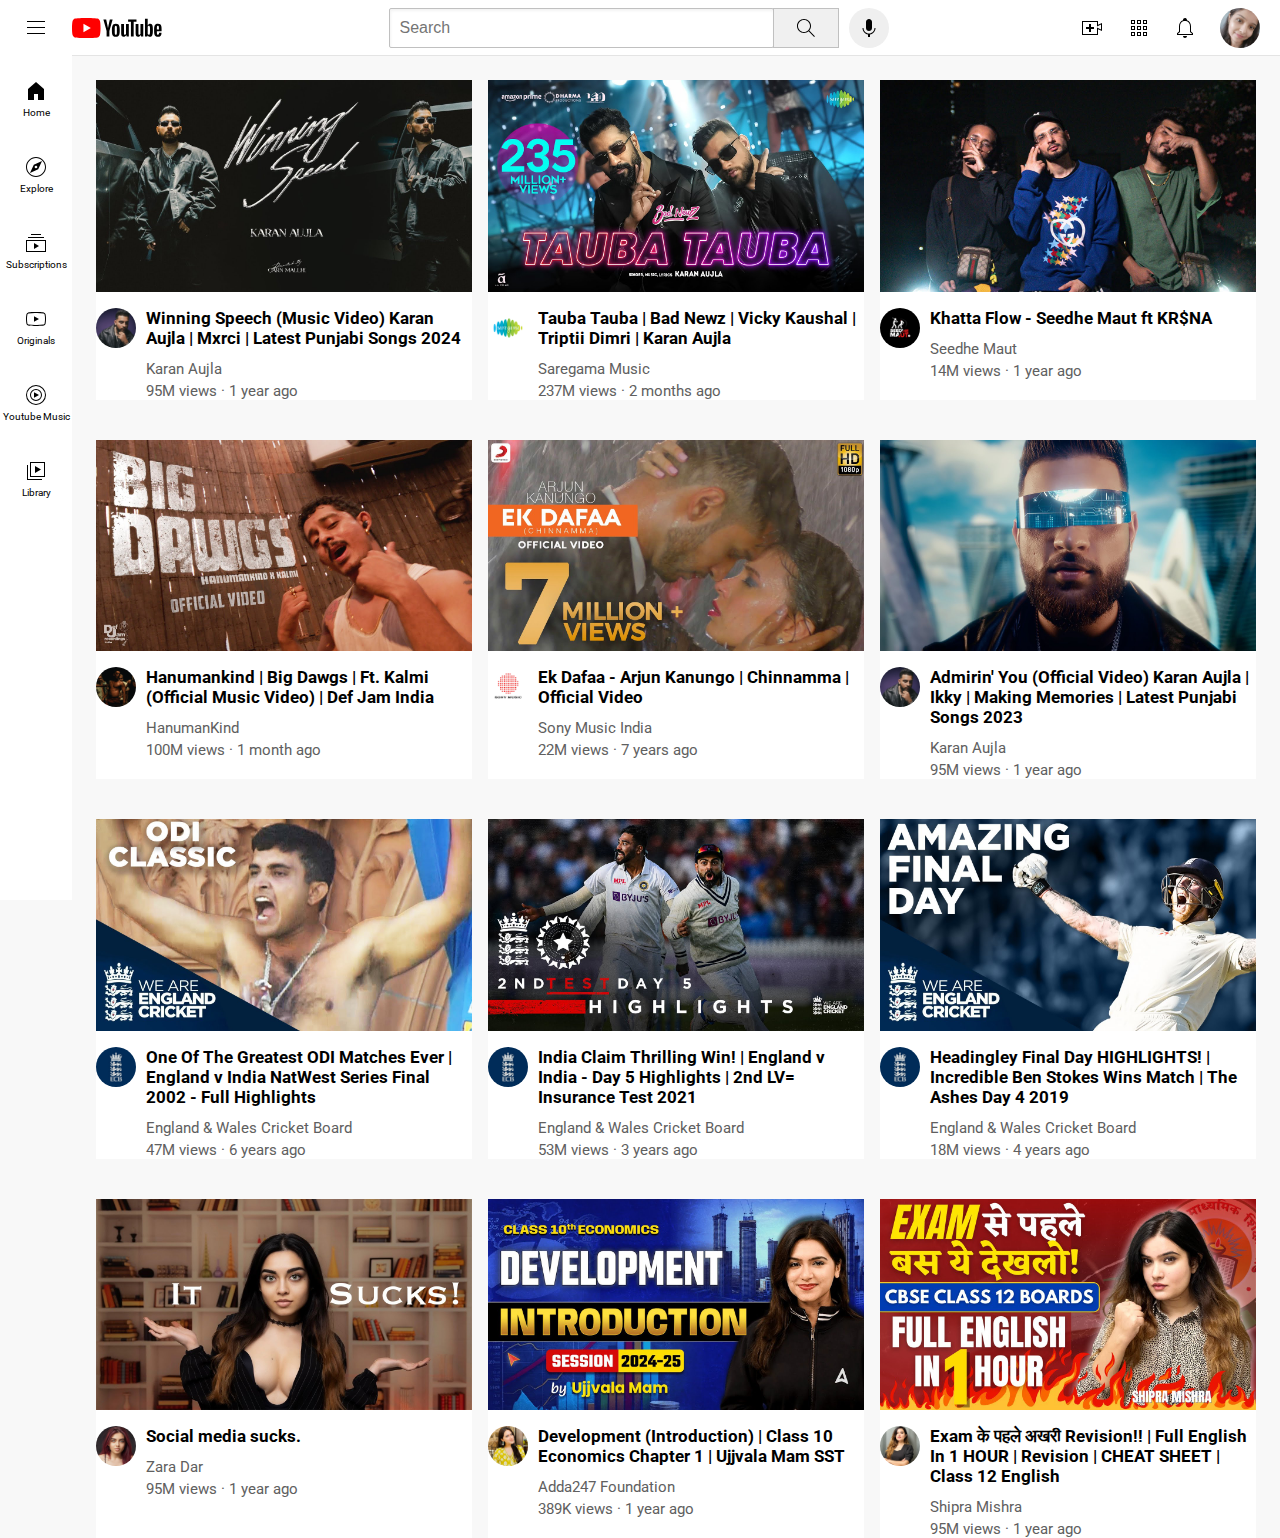
<file: index.html>
<!DOCTYPE html>
<html>
    <head>
        <title>
            Youthoob
        </title>
        <link rel="stylesheet" href="Styles/header.css">
        <link rel="stylesheet" href="Styles/general.css">
        <link rel="stylesheet" href="Styles/video.css">
        <link rel="stylesheet" href="Styles/sidebar.css">



        <link rel="preconnect" href="https://fonts.googleapis.com">
        <link rel="preconnect" href="https://fonts.gstatic.com" crossorigin>
        <link href="https://fonts.googleapis.com/css2?family=Roboto:ital,wght@0,100;0,300;0,400;0,500;0,700;0,900;1,100;1,300;1,400;1,500;1,700;1,900&display=swap" rel="stylesheet">


    </head>
    <body style="margin:0;">

        <div class="head">

            <div class="left">
                <img class="hamburger-menu" src="Icons/hamburger-menu.svg">
                <img class="youtube-logo" src="Icons/youtube-logo.svg">
            </div>

            <div class="mid">
                <input class="search-box" type="text" placeholder="Search">
                <button class="search-button">
                    <img class="search-icon" src="Icons/search.svg">
                    <div class="tooltip">Search</div>
                </button>
                <button class="voice-button">
                    <img class="voice-search-icon" src="Icons/voice-search-icon.svg">
                </button>
            </div>

            <div class="right">
                <img class="upload-icon" src="Icons/upload.svg">
                <img class="youtube-apps-icon" src="Icons/youtube-apps.svg">
                <img class="notifications-icon" src="Icons/notifications.svg">
                <img class="page-owner" src="Icons/IMG_20240318_231017_993.jpg">
            </div>
        </div>


        
        <div class="sidebar">
            <div class="sidebar-link">
                <img src="Icons/home.svg">
                <div>Home</div>
            </div>
            <div class="sidebar-link">
                <img src="Icons/explore.svg">
                <div>Explore</div>
            </div>
            <div class="sidebar-link">
                <img src="Icons/subscriptions.svg">
                <div>Subscriptions</div>
            </div>
            <div class="sidebar-link">
                <img src="Icons/originals.svg">
                <div>Originals</div>
            </div>
            <div class="sidebar-link">
                <img src="Icons/youtube-music.svg">
                <div>Youtube Music</div>
            </div>
            <div class="sidebar-link">
                <img src="Icons/library.svg">
                <div>Library</div>
            </div>
        </div>



        <div class="body-data">

            <div class="video-preview">
                <div class="video-thumbnail">
                    <a href="https://youtu.be/vsWxs1tuwDk?si=ClCHzprWyJF8ktkU" target="_blank">
                        <img class="thmb1"src="Thumbnails\1.jpg">
                    </a>
                </div>
                <div class="video-desc">
                    <div class="channel-dp">
                        <img class="dp1" src="DPs/1.jpeg">
                    </div>
                    <div class="video-info">
                        <p class="video-title">Winning Speech (Music Video) Karan Aujla | Mxrci | Latest Punjabi Songs 2024</p>
                        <p class="video-author">Karan Aujla</p>
                        <p class="video-stats">95M views &#183; 1 year ago</p>
                    </div>
                </div>
            </div>


            <div class="video-preview">
                <div class="video-thumbnail">
                    <a href="https://youtu.be/LK7-_dgAVQE?si=guePpLvP9ahJf3jN" target="_blank">
                        <img class="thmb1"src="Thumbnails\2.jpg">
                    </a>
                </div>
                <div class="video-desc">
                    <div class="channel-dp">
                        <img class="dp1" src="DPs/2.jpeg">
                    </div>
                    <div class="video-info">
                        <p class="video-title">Tauba Tauba | Bad Newz | Vicky Kaushal | Triptii Dimri | Karan Aujla</p>
                        <p class="video-author">Saregama Music</p>
                        <p class="video-stats">237M views &#183; 2 months ago</p>
                    </div>
                </div>
            </div>
        


            <div class="video-preview">
                <div class="video-thumbnail">
                    <a href="https://youtu.be/qVcHlaFZf6A?si=lEZV26t6yNMQ0b-v" target="_blank">
                        <img class="thmb1"src="Thumbnails\3.jpg">
                    </a>
                </div>
                <div class="video-desc">
                    <div class="channel-dp">
                        <img class="dp1" src="DPs/3.jpeg">
                    </div>
                    <div class="video-info">
                        <p class="video-title">Khatta Flow - Seedhe Maut ft KR$NA</p>
                        <p class="video-author">Seedhe Maut</p>
                        <p class="video-stats">14M views &#183; 1 year ago</p>
                    </div>
                </div>
            </div>
        


            <div class="video-preview">
                <div class="video-thumbnail">
                    <a href="https://youtu.be/hOHKltAiKXQ?si=KoQGl09O_vN626sR" target="_blank"><img class="thmb1"src="Thumbnails\4.jpg"></a>
                </div>
                <div class="video-desc">
                    <div class="channel-dp">
                        <img class="dp1" src="DPs/4.jpeg">
                    </div>
                    <div class="video-info">
                        <p class="video-title">Hanumankind | Big Dawgs | Ft. Kalmi (Official Music Video) | Def Jam India</p>
                        <p class="video-author">HanumanKind</p>
                        <p class="video-stats">100M views &#183; 1 month ago</p>
                    </div>
                </div>
            </div>
        


            <div class="video-preview">
                <div class="video-thumbnail">
                    <a href="https://youtu.be/L3HabXRXfmw?si=MoDUVdoK1FlmoTXO" target="_blank"><img class="thmb1"src="Thumbnails\5.jpg"></a>
                </div>
                <div class="video-desc">
                    <div class="channel-dp">
                        <img class="dp1" src="DPs/5.jpeg">
                    </div>
                    <div class="video-info">
                        <p class="video-title">Ek Dafaa - Arjun Kanungo | Chinnamma | Official Video</p>
                        <p class="video-author">Sony Music India</p>
                        <p class="video-stats">22M views &#183; 7 years ago</p>
                    </div>
                </div>
            </div>
        


            <div class="video-preview">
                <div class="video-thumbnail">
                    <a href="https://youtu.be/k85UB5b6pJU?si=f639_wlaH_Q-jUra" target="_blank"><img class="thmb1"src="Thumbnails\6.jpg"></a>
                </div>
                <div class="video-desc">
                    <div class="channel-dp">
                        <img class="dp1" src="DPs/1.jpeg">
                    </div>
                    <div class="video-info">
                        <p class="video-title">Admirin' You (Official Video) Karan Aujla | Ikky | Making Memories | Latest Punjabi Songs 2023</p>
                        <p class="video-author">Karan Aujla</p>
                        <p class="video-stats">95M views &#183; 1 year ago</p>
                    </div>
                </div>
            </div>
        


            <div class="video-preview">
                <div class="video-thumbnail">
                    <a href="https://youtu.be/d5LIyNlq2KY?si=LoXirxERm6J3-5eI" target="_blank"><img class="thmb1"src="Thumbnails\7.jpg"></a>
                </div>
                <div class="video-desc">
                    <div class="channel-dp">
                        <img class="dp1" src="DPs/6.jpeg">
                    </div>
                    <div class="video-info">
                        <p class="video-title">One Of The Greatest ODI Matches Ever | England v India NatWest Series Final 2002 - Full Highlights</p>
                        <p class="video-author">England & Wales Cricket Board</p>
                        <p class="video-stats">47M views &#183; 6 years ago</p>
                    </div>
                </div>
            </div>
        


            <div class="video-preview">
                <div class="video-thumbnail">
                    <a href="https://youtu.be/Y1J9_9-vNcU?si=AHxQuZt8XxK0XQBP" target="_blank"><img class="thmb1"src="Thumbnails\8.jpg"></a>
                </div>
                <div class="video-desc">
                    <div class="channel-dp">
                        <img class="dp1" src="DPs/6.jpeg">
                    </div>
                    <div class="video-info">
                        <p class="video-title">India Claim Thrilling Win! | England v India - Day 5 Highlights | 2nd LV= Insurance Test 2021</p>
                        <p class="video-author">England & Wales Cricket Board</p>
                        <p class="video-stats">53M views &#183; 3 years ago</p>
                    </div>
                </div>
            </div>
        


            <div class="video-preview">
                <div class="video-thumbnail">
                    <a href="https://youtu.be/wamtTEVFDiA?si=y77AH57Axpx2fuXH" target="_blank"><img class="thmb1"src="Thumbnails\9.jpg"></a>
                </div>
                <div class="video-desc">
                    <div class="channel-dp">
                        <img class="dp1" src="DPs/6.jpeg">
                    </div>
                    <div class="video-info">
                        <p class="video-title">Headingley Final Day HIGHLIGHTS! | Incredible Ben Stokes Wins Match | The Ashes Day 4 2019</p>
                        <p class="video-author">England & Wales Cricket Board</p>
                        <p class="video-stats">18M views &#183; 4 years ago</p>
                    </div>
                </div>
            </div>
        


            <div class="video-preview">
                <div class="video-thumbnail">
                    <a href="https://youtu.be/fPCBNMWhr_M?si=prJkJFMCrowrrUKN" target="_blank"><img class="thmb1"src="Thumbnails\10.jpg"></a>
                </div>
                <div class="video-desc">
                    <div class="channel-dp">
                        <img class="dp1" src="DPs/7.jpeg">
                    </div>
                    <div class="video-info">
                        <p class="video-title">Social media sucks.</p>
                        <p class="video-author">Zara Dar</p>
                        <p class="video-stats">95M views &#183; 1 year ago</p>
                    </div>
                </div>
            </div>
        


            <div class="video-preview">
                <div class="video-thumbnail">
                    <a href="https://youtu.be/24BwicU0WP8?si=TOhA2vxLFEFUNSuK" target="_blank"><img class="thmb1"src="Thumbnails\11.jpg"></a>
                </div>
                <div class="video-desc">
                    <div class="channel-dp">
                        <img class="dp1" src="DPs/8.jpg">
                    </div>
                    <div class="video-info">
                        <p class="video-title">Development (Introduction) | Class 10 Economics Chapter 1 | Ujjvala Mam SST</p>
                        <p class="video-author">Adda247 Foundation</p>
                        <p class="video-stats">389K views &#183; 1 year ago</p>
                    </div>
                </div>
            </div>
        


            <div class="video-preview">
                <div class="video-thumbnail">
                    <a href="https://youtu.be/tyuiszkCQNM?si=kZm5hy6P4sa7iwMQ" target="_blank"><img class="thmb1"src="Thumbnails\12.jpg"></a>
                </div>
                <div class="video-desc">
                    <div class="channel-dp">
                        <img class="dp1" src="DPs/9.jpg">
                    </div>
                    <div class="video-info">
                        <p class="video-title">Exam के पहले अखरी Revision!! | Full English In 1 HOUR | Revision | CHEAT SHEET | Class 12 English</p>
                        <p class="video-author">Shipra Mishra</p>
                        <p class="video-stats">95M views &#183; 1 year ago</p>
                    </div>
                </div>
            </div>
        



        </div>
    </body>
</html>
</file>
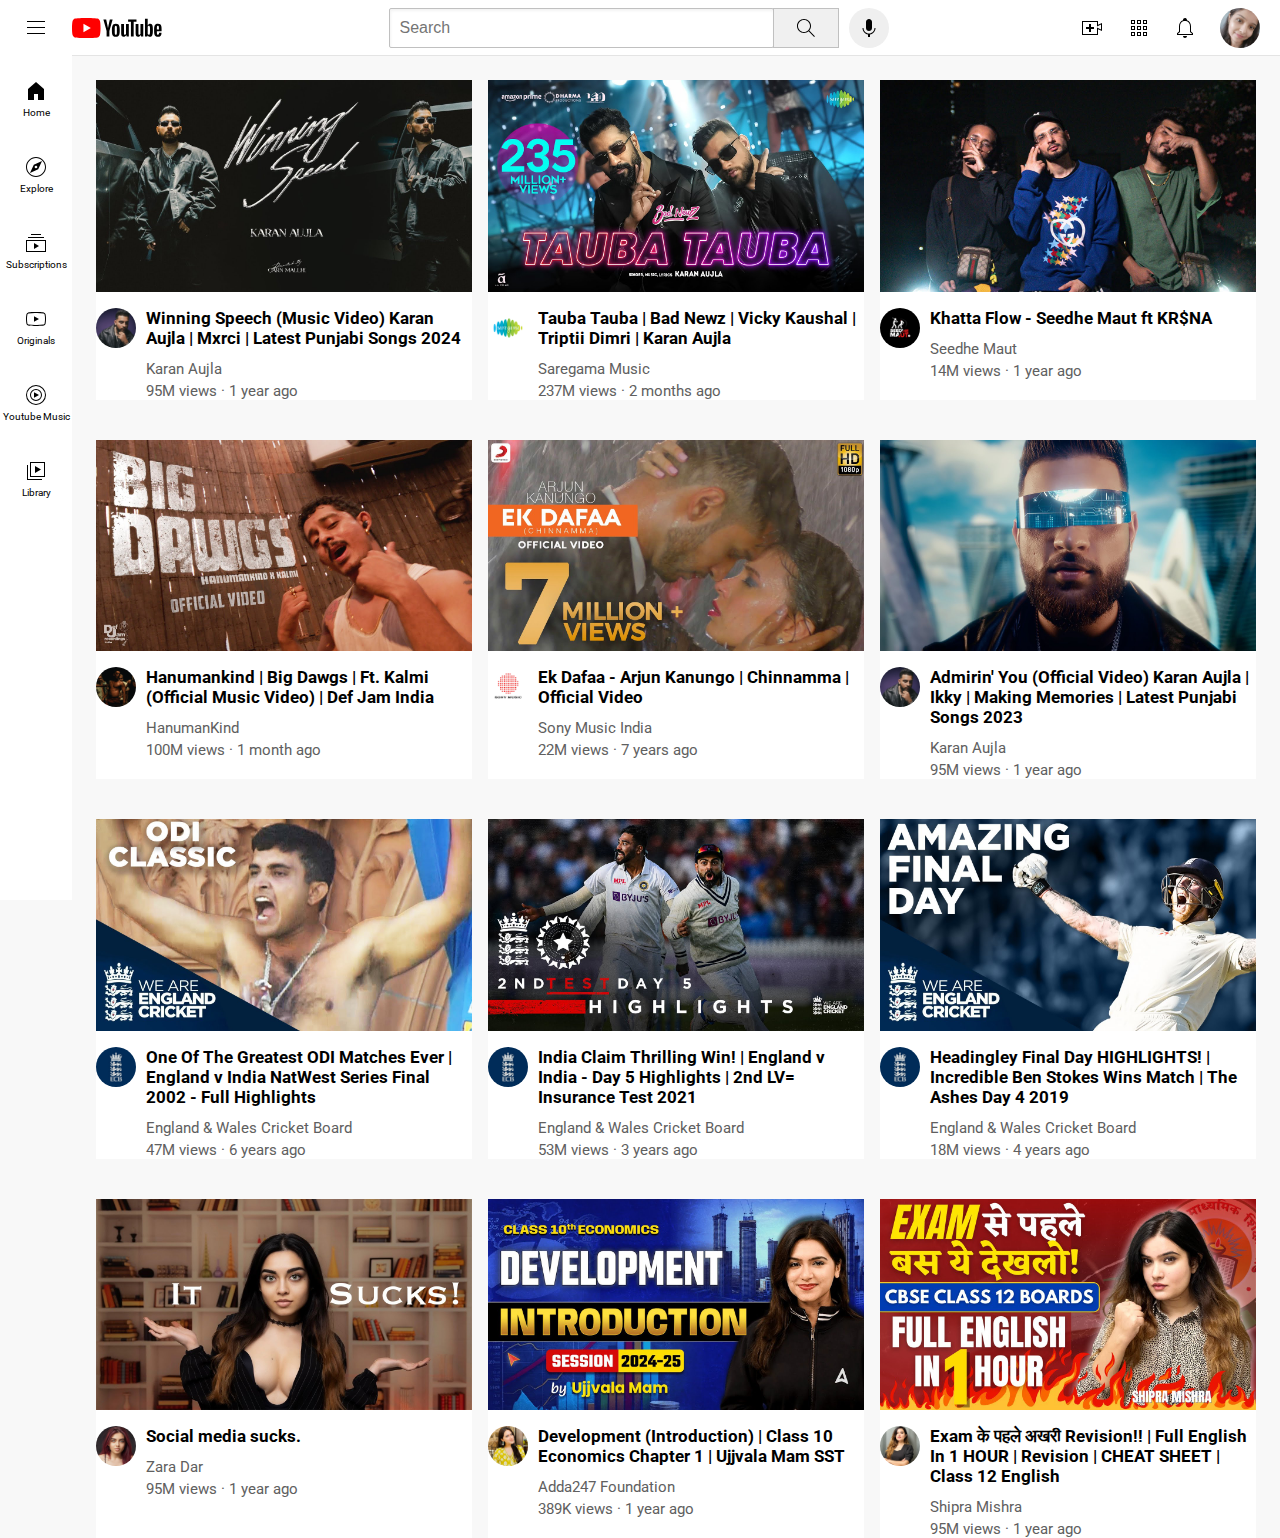
<file: practice.html>
<!DOCTYPE html>
<html>
    <head>
        <title>
            Practice
        </title>
        <link rel="stylesheet" href="Styles/header.css">
        <link rel="stylesheet" href="Styles/general.css">
        <link rel="stylesheet" href="Styles/video.css">
        <link rel="stylesheet" href="Styles/sidebar.css">



        <link rel="preconnect" href="https://fonts.googleapis.com">
        <link rel="preconnect" href="https://fonts.gstatic.com" crossorigin>
        <link href="https://fonts.googleapis.com/css2?family=Roboto:ital,wght@0,100;0,300;0,400;0,500;0,700;0,900;1,100;1,300;1,400;1,500;1,700;1,900&display=swap" rel="stylesheet">


    </head>
    <body style="margin:0;">

        <div class="head">

            <div class="left">
                <img class="hamburger-menu" src="Icons/hamburger-menu.svg">
                <img class="youtube-logo" src="Icons/youtube-logo.svg">
            </div>

            <div class="mid">
                <input class="search-box" type="text" placeholder="Search">
                <button class="search-button">
                    <img class="search-icon" src="Icons/search.svg">
                    <div class="tooltip">Search</div>
                </button>
                <button class="voice-button">
                    <img class="voice-search-icon" src="Icons/voice-search-icon.svg">
                </button>
            </div>

            <div class="right">
                <img class="upload-icon" src="Icons/upload.svg">
                <img class="youtube-apps-icon" src="Icons/youtube-apps.svg">
                <img class="notifications-icon" src="Icons/notifications.svg">
                <img class="page-owner" src="Icons/IMG_20240318_231017_993.jpg">
            </div>
        </div>


        
        <div class="sidebar">
            <div class="sidebar-link">
                <img src="Icons/home.svg">
                <div>Home</div>
            </div>
            <div class="sidebar-link">
                <img src="Icons/explore.svg">
                <div>Explore</div>
            </div>
            <div class="sidebar-link">
                <img src="Icons/subscriptions.svg">
                <div>Subscriptions</div>
            </div>
            <div class="sidebar-link">
                <img src="Icons/originals.svg">
                <div>Originals</div>
            </div>
            <div class="sidebar-link">
                <img src="Icons/youtube-music.svg">
                <div>Youtube Music</div>
            </div>
            <div class="sidebar-link">
                <img src="Icons/library.svg">
                <div>Library</div>
            </div>
        </div>



        <div class="body-data">

            <div class="video-preview">
                <div class="video-thumbnail">
                    <a href="https://youtu.be/vsWxs1tuwDk?si=ClCHzprWyJF8ktkU" target="_blank">
                        <img class="thmb1"src="Thumbnails\1.jpg">
                    </a>
                </div>
                <div class="video-desc">
                    <div class="channel-dp">
                        <img class="dp1" src="DPs/1.jpeg">
                    </div>
                    <div class="video-info">
                        <p class="video-title">Winning Speech (Music Video) Karan Aujla | Mxrci | Latest Punjabi Songs 2024</p>
                        <p class="video-author">Karan Aujla</p>
                        <p class="video-stats">95M views &#183; 1 year ago</p>
                    </div>
                </div>
            </div>


            <div class="video-preview">
                <div class="video-thumbnail">
                    <a href="https://youtu.be/LK7-_dgAVQE?si=guePpLvP9ahJf3jN" target="_blank">
                        <img class="thmb1"src="Thumbnails\2.jpg">
                    </a>
                </div>
                <div class="video-desc">
                    <div class="channel-dp">
                        <img class="dp1" src="DPs/2.jpeg">
                    </div>
                    <div class="video-info">
                        <p class="video-title">Tauba Tauba | Bad Newz | Vicky Kaushal | Triptii Dimri | Karan Aujla</p>
                        <p class="video-author">Saregama Music</p>
                        <p class="video-stats">237M views &#183; 2 months ago</p>
                    </div>
                </div>
            </div>
        


            <div class="video-preview">
                <div class="video-thumbnail">
                    <a href="https://youtu.be/qVcHlaFZf6A?si=lEZV26t6yNMQ0b-v" target="_blank">
                        <img class="thmb1"src="Thumbnails\3.jpg">
                    </a>
                </div>
                <div class="video-desc">
                    <div class="channel-dp">
                        <img class="dp1" src="DPs/3.jpeg">
                    </div>
                    <div class="video-info">
                        <p class="video-title">Khatta Flow - Seedhe Maut ft KR$NA</p>
                        <p class="video-author">Seedhe Maut</p>
                        <p class="video-stats">14M views &#183; 1 year ago</p>
                    </div>
                </div>
            </div>
        


            <div class="video-preview">
                <div class="video-thumbnail">
                    <a href="https://youtu.be/hOHKltAiKXQ?si=KoQGl09O_vN626sR" target="_blank"><img class="thmb1"src="Thumbnails\4.jpg"></a>
                </div>
                <div class="video-desc">
                    <div class="channel-dp">
                        <img class="dp1" src="DPs/4.jpeg">
                    </div>
                    <div class="video-info">
                        <p class="video-title">Hanumankind | Big Dawgs | Ft. Kalmi (Official Music Video) | Def Jam India</p>
                        <p class="video-author">HanumanKind</p>
                        <p class="video-stats">100M views &#183; 1 month ago</p>
                    </div>
                </div>
            </div>
        


            <div class="video-preview">
                <div class="video-thumbnail">
                    <a href="https://youtu.be/L3HabXRXfmw?si=MoDUVdoK1FlmoTXO" target="_blank"><img class="thmb1"src="Thumbnails\5.jpg"></a>
                </div>
                <div class="video-desc">
                    <div class="channel-dp">
                        <img class="dp1" src="DPs/5.jpeg">
                    </div>
                    <div class="video-info">
                        <p class="video-title">Ek Dafaa - Arjun Kanungo | Chinnamma | Official Video</p>
                        <p class="video-author">Sony Music India</p>
                        <p class="video-stats">22M views &#183; 7 years ago</p>
                    </div>
                </div>
            </div>
        


            <div class="video-preview">
                <div class="video-thumbnail">
                    <a href="https://youtu.be/k85UB5b6pJU?si=f639_wlaH_Q-jUra" target="_blank"><img class="thmb1"src="Thumbnails\6.jpg"></a>
                </div>
                <div class="video-desc">
                    <div class="channel-dp">
                        <img class="dp1" src="DPs/1.jpeg">
                    </div>
                    <div class="video-info">
                        <p class="video-title">Admirin' You (Official Video) Karan Aujla | Ikky | Making Memories | Latest Punjabi Songs 2023</p>
                        <p class="video-author">Karan Aujla</p>
                        <p class="video-stats">95M views &#183; 1 year ago</p>
                    </div>
                </div>
            </div>
        


            <div class="video-preview">
                <div class="video-thumbnail">
                    <a href="https://youtu.be/d5LIyNlq2KY?si=LoXirxERm6J3-5eI" target="_blank"><img class="thmb1"src="Thumbnails\7.jpg"></a>
                </div>
                <div class="video-desc">
                    <div class="channel-dp">
                        <img class="dp1" src="DPs/6.jpeg">
                    </div>
                    <div class="video-info">
                        <p class="video-title">One Of The Greatest ODI Matches Ever | England v India NatWest Series Final 2002 - Full Highlights</p>
                        <p class="video-author">England & Wales Cricket Board</p>
                        <p class="video-stats">47M views &#183; 6 years ago</p>
                    </div>
                </div>
            </div>
        


            <div class="video-preview">
                <div class="video-thumbnail">
                    <a href="https://youtu.be/Y1J9_9-vNcU?si=AHxQuZt8XxK0XQBP" target="_blank"><img class="thmb1"src="Thumbnails\8.jpg"></a>
                </div>
                <div class="video-desc">
                    <div class="channel-dp">
                        <img class="dp1" src="DPs/6.jpeg">
                    </div>
                    <div class="video-info">
                        <p class="video-title">India Claim Thrilling Win! | England v India - Day 5 Highlights | 2nd LV= Insurance Test 2021</p>
                        <p class="video-author">England & Wales Cricket Board</p>
                        <p class="video-stats">53M views &#183; 3 years ago</p>
                    </div>
                </div>
            </div>
        


            <div class="video-preview">
                <div class="video-thumbnail">
                    <a href="https://youtu.be/wamtTEVFDiA?si=y77AH57Axpx2fuXH" target="_blank"><img class="thmb1"src="Thumbnails\9.jpg"></a>
                </div>
                <div class="video-desc">
                    <div class="channel-dp">
                        <img class="dp1" src="DPs/6.jpeg">
                    </div>
                    <div class="video-info">
                        <p class="video-title">Headingley Final Day HIGHLIGHTS! | Incredible Ben Stokes Wins Match | The Ashes Day 4 2019</p>
                        <p class="video-author">England & Wales Cricket Board</p>
                        <p class="video-stats">18M views &#183; 4 years ago</p>
                    </div>
                </div>
            </div>
        


            <div class="video-preview">
                <div class="video-thumbnail">
                    <a href="https://youtu.be/fPCBNMWhr_M?si=prJkJFMCrowrrUKN" target="_blank"><img class="thmb1"src="Thumbnails\10.jpg"></a>
                </div>
                <div class="video-desc">
                    <div class="channel-dp">
                        <img class="dp1" src="DPs/7.jpeg">
                    </div>
                    <div class="video-info">
                        <p class="video-title">Social media sucks.</p>
                        <p class="video-author">Zara Dar</p>
                        <p class="video-stats">95M views &#183; 1 year ago</p>
                    </div>
                </div>
            </div>
        


            <div class="video-preview">
                <div class="video-thumbnail">
                    <a href="https://youtu.be/24BwicU0WP8?si=TOhA2vxLFEFUNSuK" target="_blank"><img class="thmb1"src="Thumbnails\11.jpg"></a>
                </div>
                <div class="video-desc">
                    <div class="channel-dp">
                        <img class="dp1" src="DPs/8.jpg">
                    </div>
                    <div class="video-info">
                        <p class="video-title">Development (Introduction) | Class 10 Economics Chapter 1 | Ujjvala Mam SST</p>
                        <p class="video-author">Adda247 Foundation</p>
                        <p class="video-stats">389K views &#183; 1 year ago</p>
                    </div>
                </div>
            </div>
        


            <div class="video-preview">
                <div class="video-thumbnail">
                    <a href="https://youtu.be/tyuiszkCQNM?si=kZm5hy6P4sa7iwMQ" target="_blank"><img class="thmb1"src="Thumbnails\12.jpg"></a>
                </div>
                <div class="video-desc">
                    <div class="channel-dp">
                        <img class="dp1" src="DPs/9.jpg">
                    </div>
                    <div class="video-info">
                        <p class="video-title">Exam के पहले अखरी Revision!! | Full English In 1 HOUR | Revision | CHEAT SHEET | Class 12 English</p>
                        <p class="video-author">Shipra Mishra</p>
                        <p class="video-stats">95M views &#183; 1 year ago</p>
                    </div>
                </div>
            </div>
        



        </div>
    </body>
</html>
</file>
<file: Styles/header.css>
.head {
    height: 55px;

    display: flex;
    flex-direction: row;
    justify-content: space-between;

    position: fixed;
    top: 0;
    left: 0;
    right: 0;
    z-index: 100;

    background-color: white;
    border-bottom-width: 1px;
    border-bottom-style: solid;
    border-bottom-color: rgb(228, 228, 228);
}


.left {
    display: flex;
    align-items: center;
}

.hamburger-menu{
    height: 24px;
    margin-left: 24px;
    margin-right: 24px;
}


.youtube-logo {
    height: 20px;
}

.mid {
    flex: 1;
    display: flex;
    align-items: center;
    margin-left: 70px;
    margin-right: 35px;
    max-width: 500px;
}

.search-box {
    flex: 1;
    height: 36px;
    padding-left: 10px;
    font-size: 16px;
    border: 1px solid rgb(192, 192, 192);
    border-radius: 2px;
    box-shadow: inset 1px 2px 3px rgba(0, 0, 0, 0.05);
    width: 0;
}

.search-bar::placeholder {
    font-family: arial;
    font-size: 16px
}


.search-icon{
    height: 24px;
    margin-top: 4px;
}


.voice-search-icon {
    height: 24px;
    margin-top: 4px;
}

.search-button {
    height: 40px;
    width: 66px;
    margin-left: -1px;
    background-color: rgb(240, 240, 240);
    border-color: rgb(192, 192, 192);
    border-style: solid;
    border-width: 1px;
    margin-right: 10px;

    position: relative;
}

.search-button .tooltip {
    position: absolute;
    background-color: gray;
    color: white;
    padding-top: 4px;
    padding-left: 8px;
    padding-right: 8px;
    padding-bottom: 4px;
    border-radius: 2px;
    font-size: 12px;
    bottom: -30px;
    opacity: 0;
    transition: opacity 0.15s;
    pointer-events: none;
}

.search-button:hover .tooltip {
    opacity: 1;
}

.voice-button {
    height: 40px;
    width: 40px;
    border-radius: 20px;
    border: none;
}




.right {
    width: 180px;
    margin-right: 20px;
    display: flex;
    align-items: center;
    justify-content: space-between;
    flex-shrink: 0;
}


.upload-icon, .youtube-apps-icon,.notifications-icon {
    height: 24px;
}

.page-owner {
    height: 40px;
    border-radius: 25px;
}
</file>
<file: Styles/general.css>
p {
    margin-top: 0;
    margin-bottom: 0;
  }
  
  body {
    /* This style below will be inherited */
    font-family: Roboto, Arial;
    margin: 0;
    padding-top: 80px;
    padding-left: 96px;
    padding-right: 24px;
    background-color: rgb(248, 248, 248);
  }
</file>
<file: Styles/video.css>
.body-data {
    display:grid;
    grid-template-columns: 1fr 1fr 1fr;
    column-gap: 16px;
    row-gap: 40px;
}


.video-preview{
    background-color: white;
}
.video-preview:hover {
    cursor: pointer;
}


.video-thumbnail {
    margin-bottom: 12px;
}

.video-desc {
    display: grid;
    grid-template-columns: 50px 1fr;
}

.video-title {
    margin-top: 0;
    font-size: 17px;
    font-weight: 700;
    line-height: 20px;
    margin-bottom: 12px;
}

.video-author, .video-stats {
    font-size: 15px;
    color: rgb(96, 96, 96);
}

.video-author {
    margin-bottom: 4px;
}

.thmb1 {
    width: 100%;

}

.dp1{
    width: 40px;
    border-radius: 50px;
}
</file>
<file: Styles/sidebar.css>
.sidebar {
    position: fixed;
    left: 0;
    bottom: 0;
    top: 55px;
    background-color: white;
    width: 72px;
    z-index: 200;
    padding-top: 5px;
    
}

.sidebar-link{
    height: 76px;
    display: flex;
    align-items: center;
    justify-content: center;
    flex-direction: column;
    cursor: pointer;
}

.sidebar-link:hover {
    background-color: rgb(235, 235, 235);
}

.sidebar-link img {
    height: 24px;
    margin-bottom: 4px;
}

.sidebar-link div {
    font-family: Roboto, arial;
    font-size: 10px;
}
</file>
